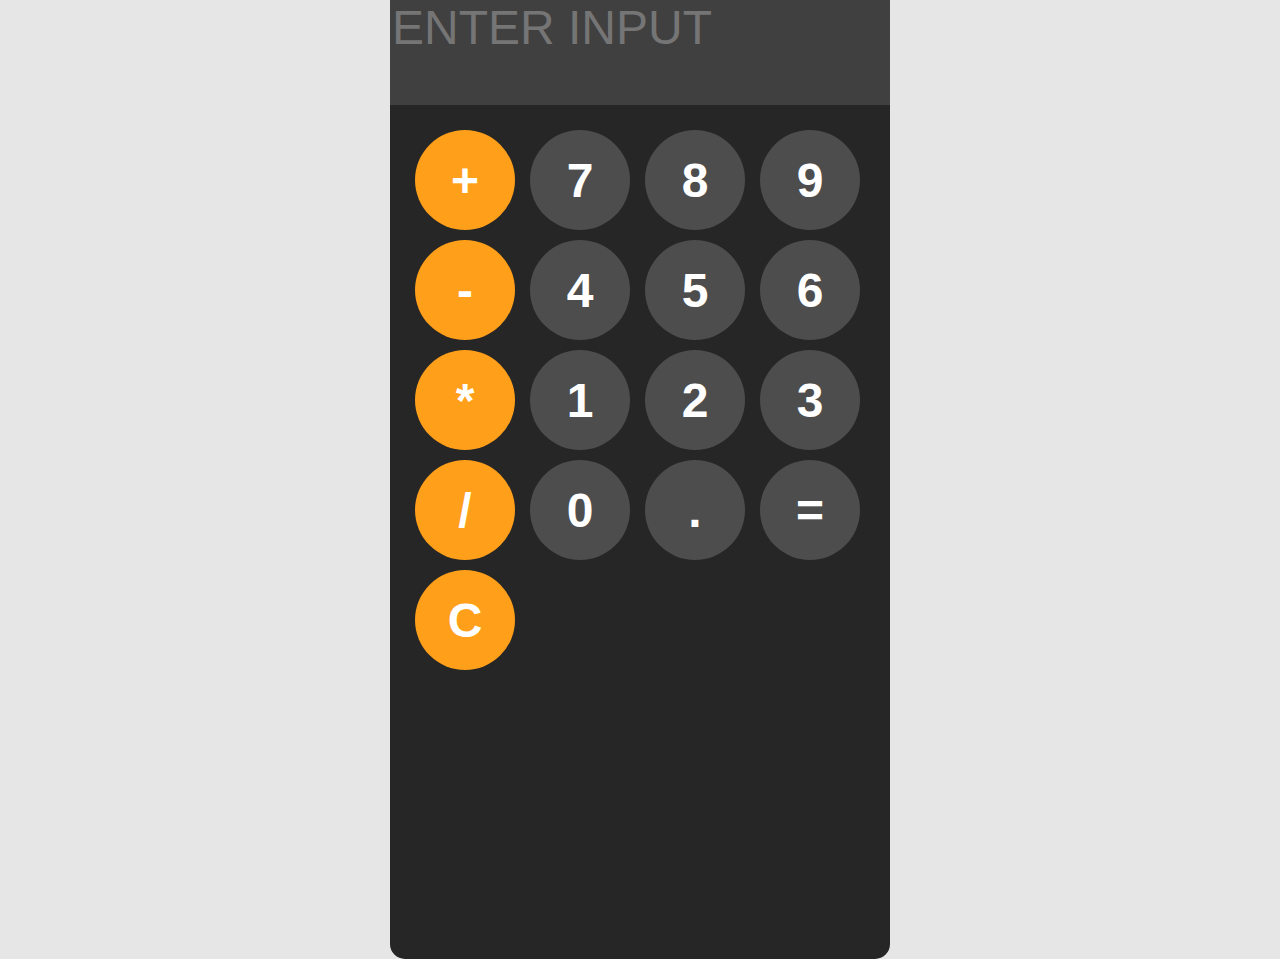
<file: index.html>
<!DOCTYPE html>
<html lang="en">
<head>
    <meta charset="UTF-8">
    <meta name="viewport" content="width=device-width, initial-scale=1.0">
    <title>CALCULATOR</title>
    <link rel="stylesheet" href="./cal_interface.css">
</head>
<body>
    <div class="calculater">
        <input type="text" id="display" placeholder="ENTER INPUT" readonly>
        <div id="keys">
            <button onclick="appendToDisplay('+')" class="operator-btn" >+</button>
            <button onclick="appendToDisplay('7')">7</button>
            <button onclick="appendToDisplay('8')">8</button>
            <button onclick="appendToDisplay('9')">9</button>
            <button onclick="appendToDisplay('-')" class="operator-btn">-</button>
            <button onclick="appendToDisplay('4')">4</button>
            <button onclick="appendToDisplay('5')">5</button>
            <button onclick="appendToDisplay('6')">6</button>
            <button onclick="appendToDisplay('*')" class="operator-btn">*</button>
            <button onclick="appendToDisplay('1')">1</button>
            <button onclick="appendToDisplay('2')">2</button>
            <button onclick="appendToDisplay('3')">3</button>
            <button onclick="appendToDisplay('/')" class="operator-btn">/</button>
            <button onclick="appendToDisplay('0')">0</button>
            <button onclick="appendToDisplay('.')">.</button>
            <button onclick="calculate()">=</button>
            <button onclick="clearDisplay()" class="operator-btn">C</button>


        </div>
    </div>
    <script src="/cal_interface.js"></script>
</body>
</html>
</file>
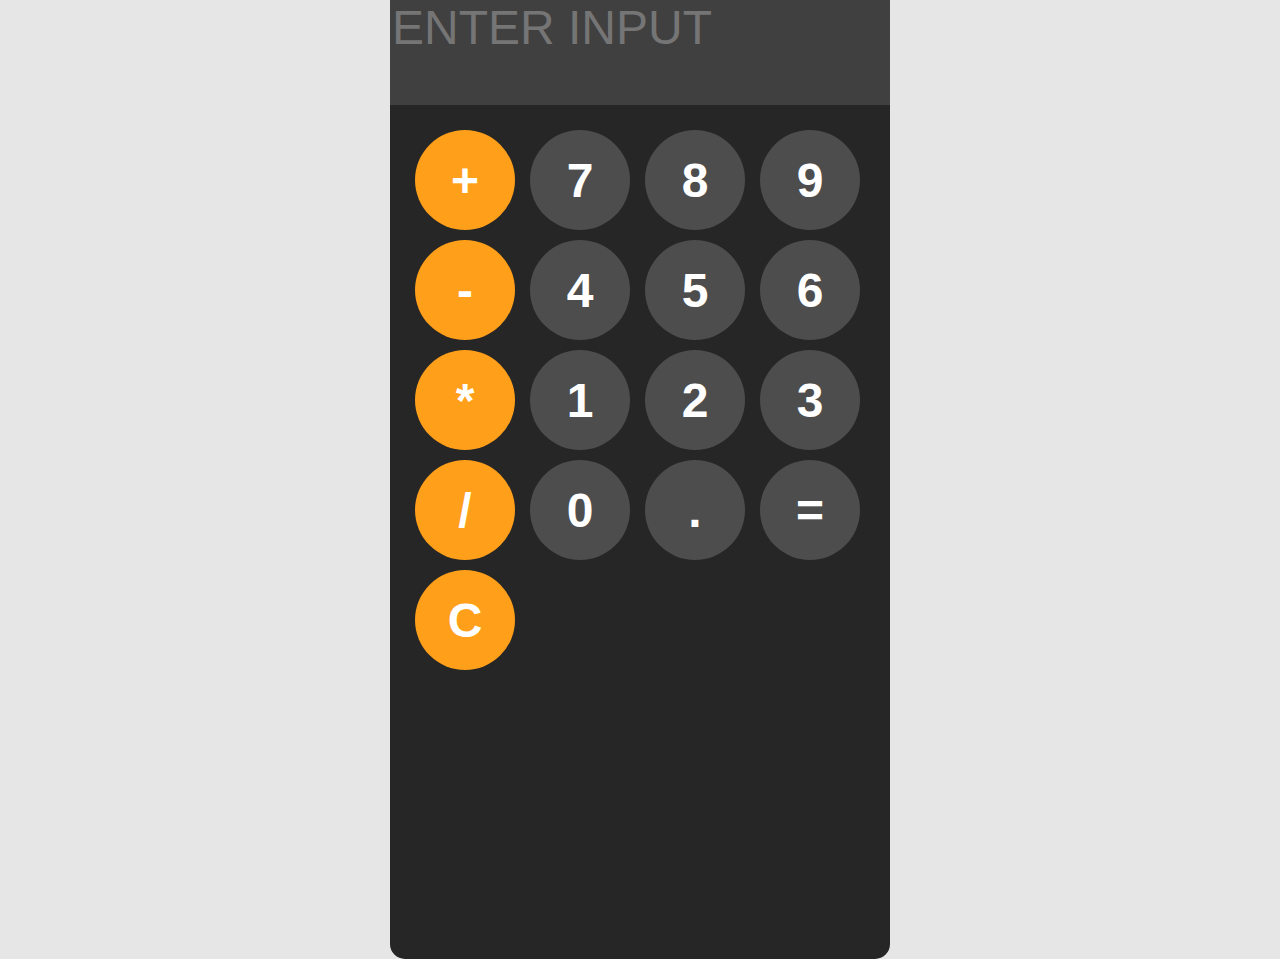
<file: cal_interface.html>
<!DOCTYPE html>
<html lang="en">
<head>
    <meta charset="UTF-8">
    <meta name="viewport" content="width=device-width, initial-scale=1.0">
    <title>CALCULATOR</title>
    <link rel="stylesheet" href="./cal_interface.css">
</head>
<body>
    <div class="calculater">
        <input type="text" id="display" placeholder="ENTER INPUT" readonly>
        <div id="keys">
            <button onclick="appendToDisplay('+')" class="operator-btn" >+</button>
            <button onclick="appendToDisplay('7')">7</button>
            <button onclick="appendToDisplay('8')">8</button>
            <button onclick="appendToDisplay('9')">9</button>
            <button onclick="appendToDisplay('-')" class="operator-btn">-</button>
            <button onclick="appendToDisplay('4')">4</button>
            <button onclick="appendToDisplay('5')">5</button>
            <button onclick="appendToDisplay('6')">6</button>
            <button onclick="appendToDisplay('*')" class="operator-btn">*</button>
            <button onclick="appendToDisplay('1')">1</button>
            <button onclick="appendToDisplay('2')">2</button>
            <button onclick="appendToDisplay('3')">3</button>
            <button onclick="appendToDisplay('/')" class="operator-btn">/</button>
            <button onclick="appendToDisplay('0')">0</button>
            <button onclick="appendToDisplay('.')">.</button>
            <button onclick="calculate()">=</button>
            <button onclick="clearDisplay()" class="operator-btn">C</button>


        </div>
    </div>
    <script src="/cal_interface.js"></script>
</body>
</html>
</file>
<file: cal_interface.css>
body{
    margin: 0%;
    display: flex;
    justify-content: center;
    align-items: center;
    height: 100vh;
    background-color: hsl(0,0%,90%);

}
button{
    width: 100px;
    height: 100px;
    border-radius: 50px;
    border: navajowhite;
    background-color: hsl(0,0%,30%);
    color: white;
    font-size: 3rem;
    font-weight: bold;
    cursor: pointer;

}
#keys{
    display: grid;
    grid-template-columns: repeat(4,1fr);
    gap: 10px;
    padding: 25px;

}
.calculater{
    width: 100%;
    height: 113%;
    font-family: Arial, sans-serif;
    background-color: hsl(0,0%,15%);
    border-radius: 15px;
    overflow:hidden;
    max-width: 500px;
}
#display{
    width: 100%;
    height: 15%;
    font-size: 3rem;
    text-align: left;
    border: none;
    background-color: hsl(0,0%,25%);
    color: whitesmoke;
    padding-top: 10px;
}
button:hover{
    background-color: hsl(0,0%,45%);

}
button:active{
    background-color: hsl(0,0%,95%);
    
}
.operator-btn{
    background-color: hsl(35,100%,55%);
}
.operator-btn:hover{
    background-color: hsl(35,100%,65%);

}
.operator-btn:active{
    background-color: hsl(35,100%,85%);

}
</file>
